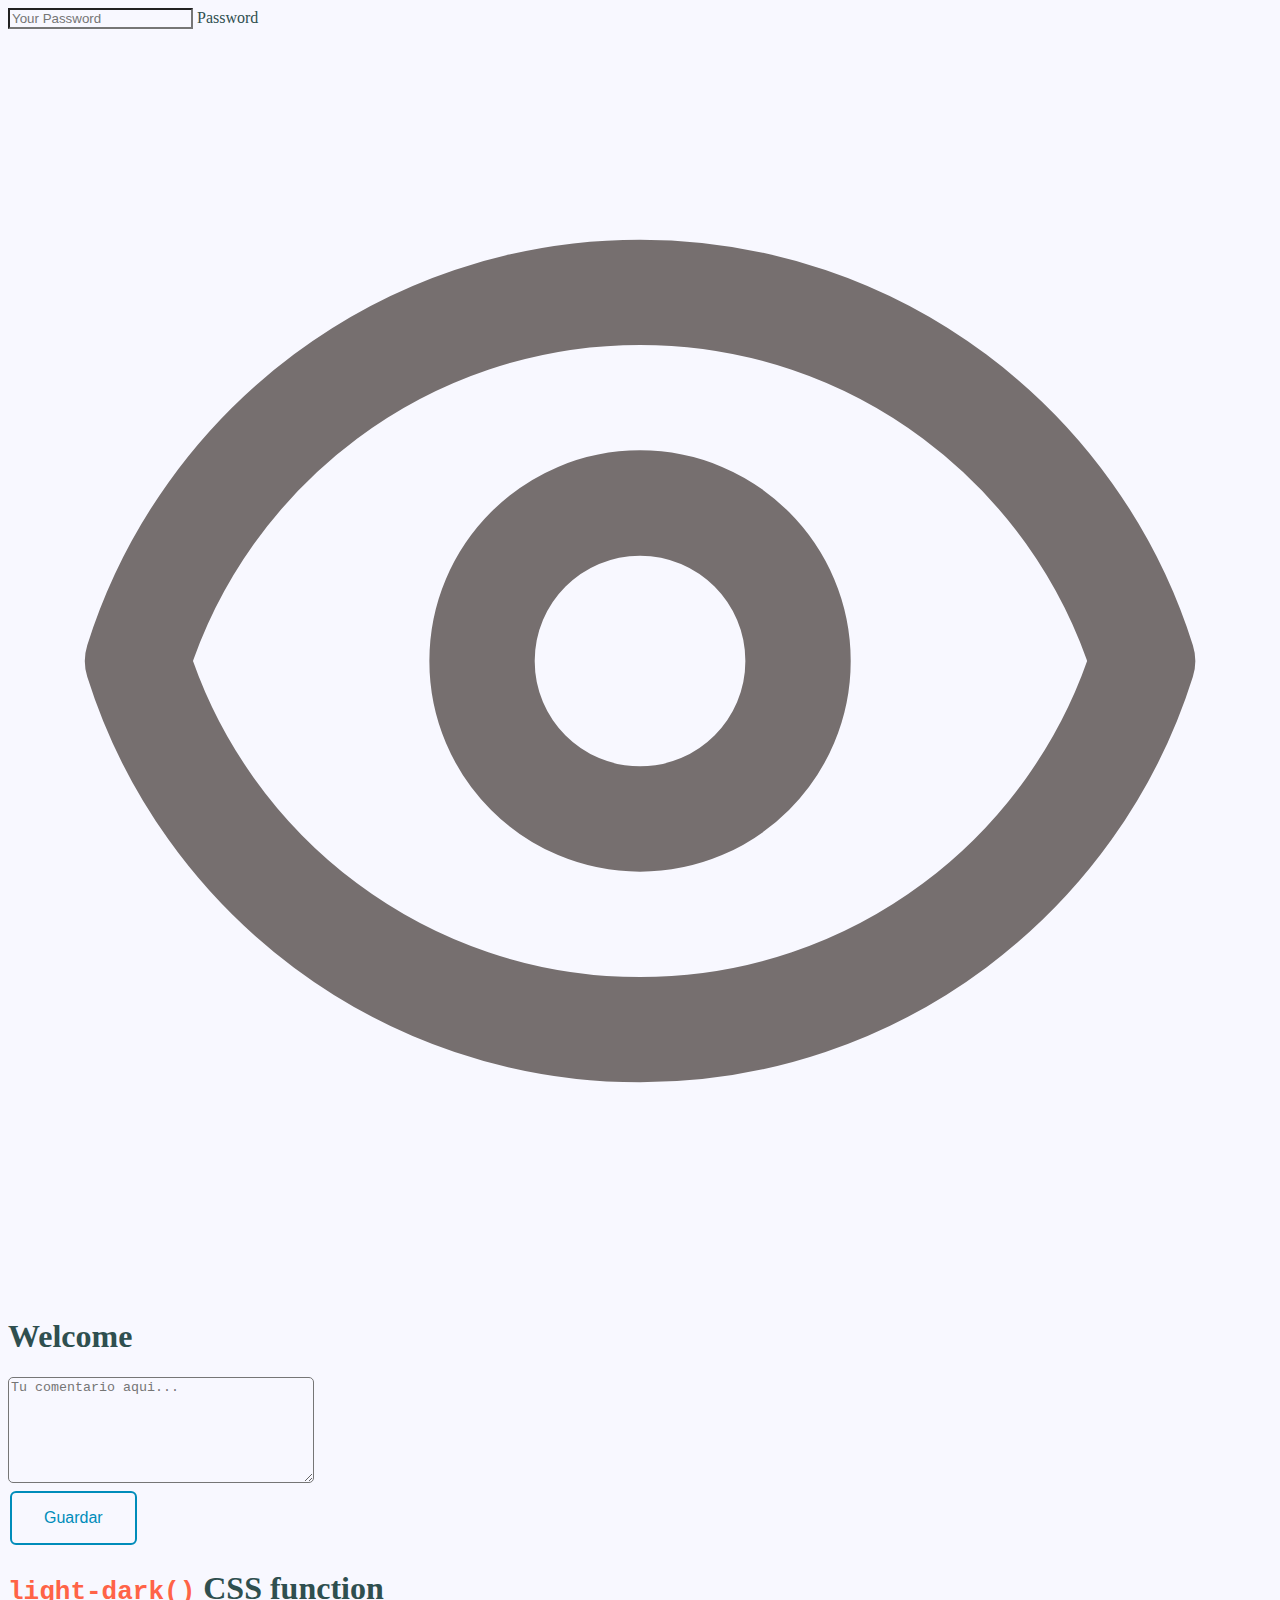
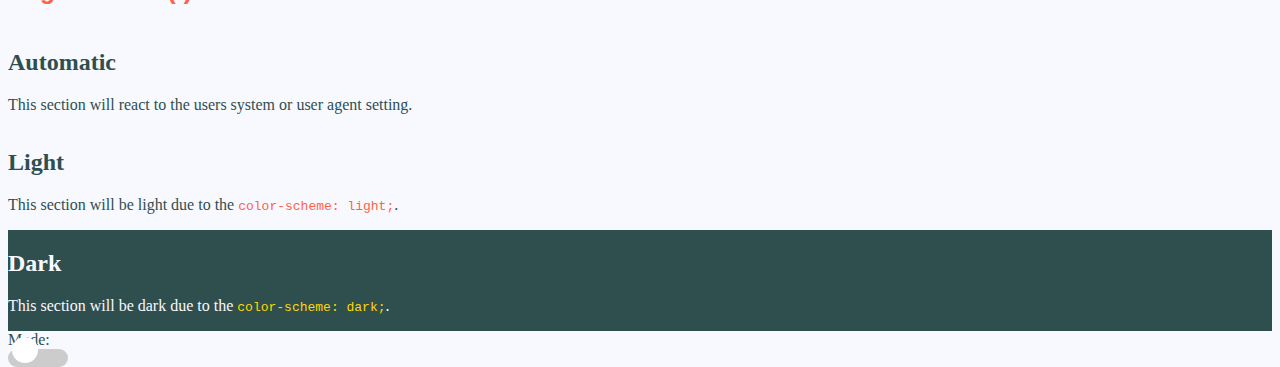
<file: index.html>
<!DOCTYPE html>
<html lang="en">

<head>
  <meta charset="UTF-8">
  <meta name="viewport" content="width=device-width, initial-scale=1.0">
  <title>Document</title>
  <link rel="preconnect" href="https://fonts.googleapis.com">
  <link rel="preconnect" href="https://fonts.gstatic.com" crossorigin>
  <link rel="stylesheet" href="style.css">
</head>

<body class="light">
  <section>
    <form class="box">
      <div class="input__wrapper">
        <input id="password" type="password" class="input__field" pattern="^(?=.*[A-Za-z])(?=.*\d)[A-Za-z\d]{6,}$"
          placeholder="Your Password">
        <label for="password" class="input__label">
          Password
        </label>
        <img alt="Eye Icon" title="Eye Icon" src="assets/eye.svg" class="input__icon">
      </div>
    </form>
  </section>
  <section>
    <h1>Welcome</h1>
    <textarea placeholder="Tu comentario aqui..."></textarea>
    <div>
      <button type="button" class="btn-app">Guardar</button>
    </div>
  </section>
  <h1><code>light-dark()</code> CSS function</h1>
  <section>
    <h2>Automatic</h2>
    <p>This section will react to the users system or user agent setting.</p>
  </section>
  <section class="light">
    <h2>Light</h2>
    <p>
      This section will be light due to the <code>color-scheme: light;</code>.
    </p>
  </section>
  <section class="dark">
    <h2>Dark</h2>
    <p>This section will be dark due to the <code>color-scheme: dark;</code>.</p>
  </section>
  Mode:
  <label class="switch">
    <input type="checkbox" id="btn-mode">
    <span class="slider round"></span>
  </label>

  <script src="script.js"></script>
</body>

</html>
</file>
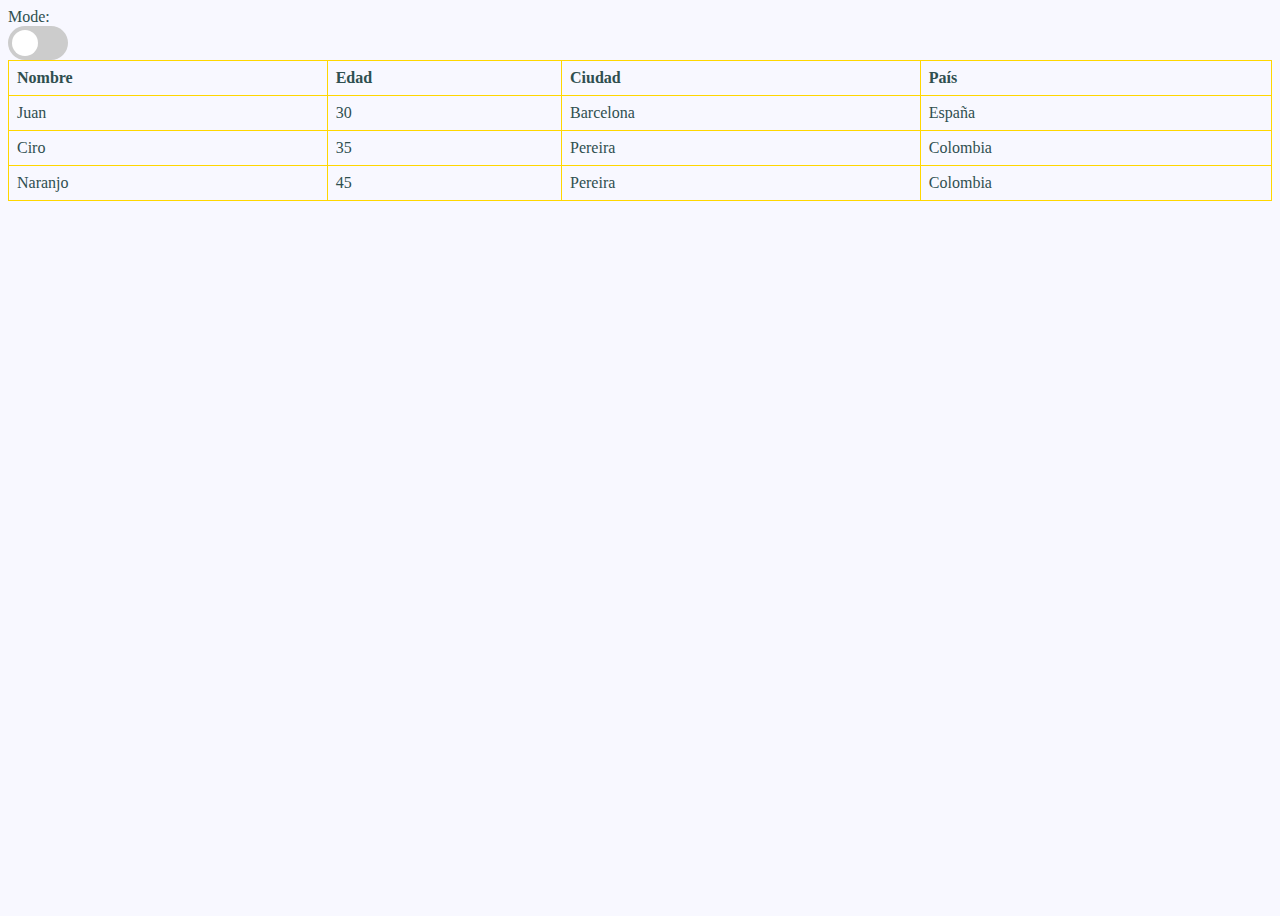
<file: table.html>
<!DOCTYPE html>
<html lang="es">
<head>
<meta charset="UTF-8">
<meta name="viewport" content="width=device-width, initial-scale=1.0">
<title>Tabla Dinámica</title>
<link rel="stylesheet" href="style.css">
</head>
<body class="light">
<nav class="nav">
Mode:
<label class="switch">
  <input type="checkbox" id="btn-mode">
  <span class="slider round"></span>
</label>

</nav>
<table id="miTabla">
    <thead>
        <tr>
            <th>Clave</th>
            <th>Valor</th>
        </tr>
    </thead>
    <tbody>
    </tbody>
</table>
<script src="script.js"></script>
</body>
</html>
</file>
<file: style.css>
:root {
    color-scheme: light dark;

    --white-title: rgba(245, 237, 237, 0.925);
    --dark--title: rgb(49, 44, 44);
    /* this has to be set to switch between light or dark */

    --light-bg: ghostwhite;
    --light-color: darkslategray;
    --light-code: tomato;

    --dark-bg: darkslategray;
    --dark-color: ghostwhite;
    --dark-code: gold;
}

* {
    background-color: light-dark(var(--light-bg), var(--dark-bg));
    color: light-dark(var(--light-color), var(--dark-color));
}

code {
    color: light-dark(var(--light-code), var(--dark-code));
}

body {
    display: flex;
    flex-direction: column;
    align-content: center;
    height: 100vh;
    padding: 0;
}

textarea {
    border: 1 solid red;
    min-height: 100px;
    max-height: 150px;
    width: 300px;
    border-radius: 5px;
    margin: 0;
}

.btn-app {
    border: 2px solid #008CBA;
    border-radius: 6px;
    color: #008CBA;
    padding: 16px 32px;
    text-align: center;
    display: inline-block;
    font-size: 16px;
    margin: 4px 2px;
    --webkit-transition-duration: 0.4s;
}

.btn-app:hover {
    background-color: #008CBA;
    color: white;
}

h1 {
    color: light-dark(--var(white-title), --var(--dark--title));
}

.light {
    /* forces light color-scheme */
    color-scheme: light;
}

.dark {
    /* forces dark color-scheme */
    color-scheme: dark;
}

.switch {
    position: relative;
    display: inline-block;
    width: 60px;
    height: 34px;
  }
  
  .switch input { 
    opacity: 0;
    width: 0;
    height: 0;
  }
  
  .slider {
    position: absolute;
    cursor: pointer;
    top: 0;
    left: 0;
    right: 0;
    bottom: 0;
    background-color: #ccc;
    -webkit-transition: .4s;
    transition: .4s;
  }
  
  .slider:before {
    position: absolute;
    content: "";
    height: 26px;
    width: 26px;
    left: 4px;
    bottom: 4px;
    background-color: white;
    -webkit-transition: .4s;
    transition: .4s;
  }
  
  input:checked + .slider {
    background-color: #2196F3;
  }
  
  input:focus + .slider {
    box-shadow: 0 0 1px #2196F3;
  }
  
  input:checked + .slider:before {
    -webkit-transform: translateX(26px);
    -ms-transform: translateX(26px);
    transform: translateX(26px);
  }
  
  /* Rounded sliders */
  .slider.round {
    border-radius: 34px;
  }
  
  .slider.round:before {
    border-radius: 50%;
  }

table {
    border-collapse: collapse;
    width: 100%;
}
th, td {
    border: 1px solid var(--dark-code);
    padding: 8px;
    text-align: left;
}
th {
    background-color: light-dark(var(--light-bg), var(--dark-bg));
    color: light-dark(var(--light-color), var(--dark-color));
}

.nav{
  display: flex;
  flex-direction: column;
}
</file>
